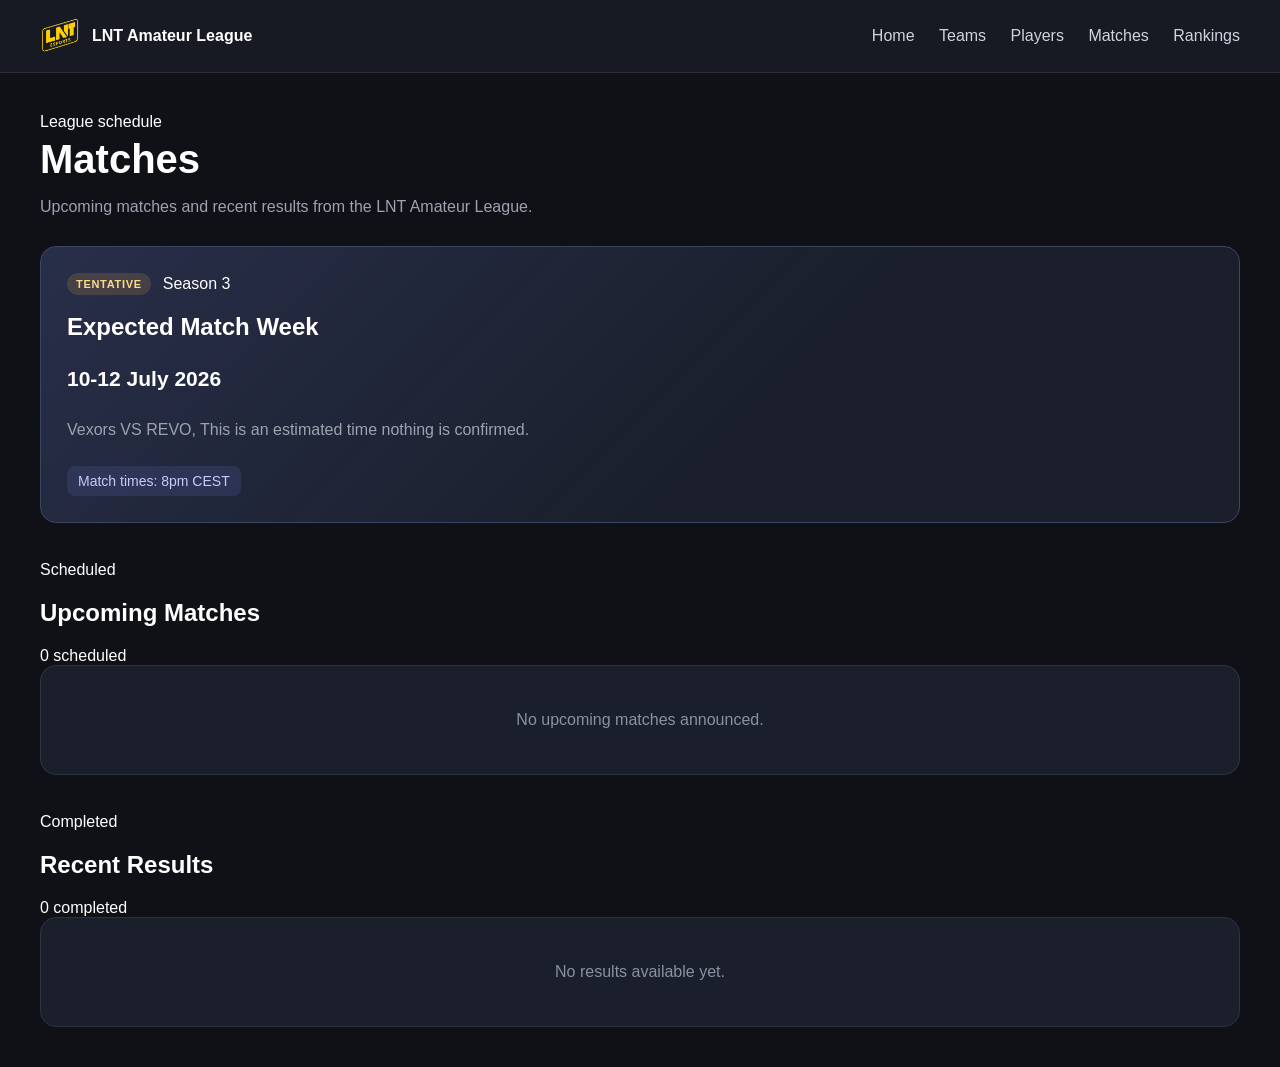
<file: matches.html>
<!DOCTYPE html>
<html lang="en">
<head>
  <meta charset="UTF-8">
  <meta name="viewport" content="width=device-width, initial-scale=1.0">

  <title>Matches | LNT Amateur League</title>

  <link rel="stylesheet" href="style.css">
</head>
<body>

<header class="topbar">
  <a href="index.html" class="brand">
    <img src="assets/logos/logo.png" alt="LNT Amateur League logo">
    <span>LNT Amateur League</span>
  </a>

  <nav>
    <a href="index.html">Home</a>
    <a href="teams.html">Teams</a>
    <a href="players.html">Players</a>
    <a href="matches.html">Matches</a>
    <a href="rankings.html">Rankings</a>
  </nav>
</header>

<main class="page">

  <div class="matches-heading">
    <span class="section-label">League schedule</span>

    <h1>Matches</h1>

    <p class="subtitle">
      Upcoming matches and recent results from the LNT Amateur League.
    </p>
  </div>

  <!-- Season 3 tentative schedule -->
  <section id="schedule-notice"></section>

  <!-- Upcoming matches -->
  <section class="matches-section">
    <div class="section-heading">
      <div>
        <span class="section-label">Scheduled</span>
        <h2>Upcoming Matches</h2>
      </div>

      <span id="upcoming-count" class="player-count"></span>
    </div>

    <div id="upcoming-matches" class="matches-list"></div>
  </section>

  <!-- Recent results -->
  <section class="matches-section">
    <div class="section-heading">
      <div>
        <span class="section-label">Completed</span>
        <h2>Recent Results</h2>
      </div>

      <span id="results-count" class="player-count"></span>
    </div>

    <div id="recent-results" class="matches-list"></div>
  </section>

</main>

<script src="data.js"></script>
<script src="script.js"></script>

</body>
</html>
</file>
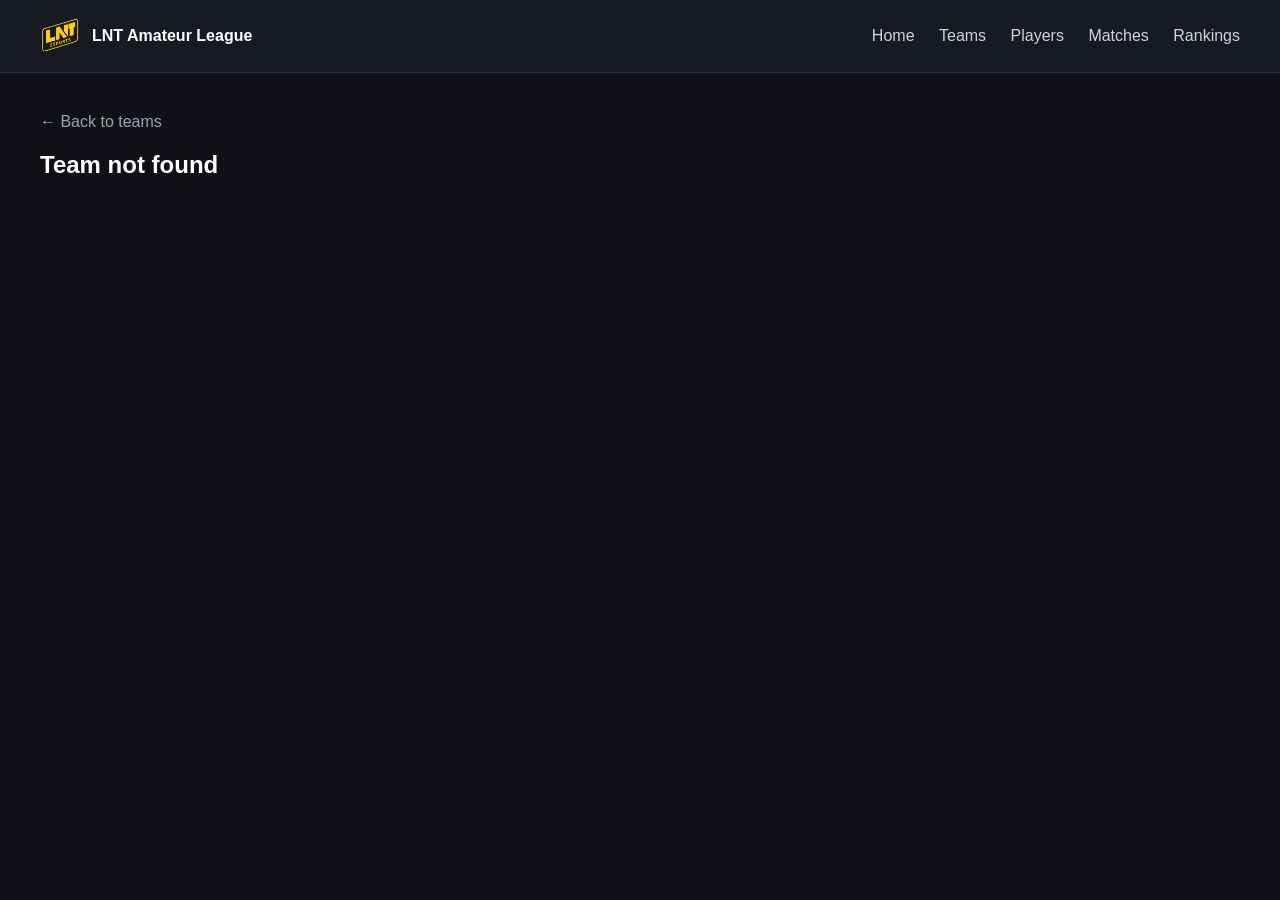
<file: team.html>
<!DOCTYPE html>
<html lang="en">
<head>
 <head>
  <meta charset="UTF-8">
  <meta name="viewport" content="width=device-width, initial-scale=1.0">

  <title>Team | LNT Amateur League</title>

  <link rel="stylesheet" href="style.css">
</head>
</head>
<body>

<header class="topbar">
  <a href="index.html" class="brand">
    <img src="assets/logos/logo.png" alt="LNT logo">
    <span>LNT Amateur League</span>
  </a>

  <nav>
    <a href="index.html">Home</a>
    <a href="teams.html">Teams</a>
    <a href="players.html">Players</a>
    <a href="matches.html">Matches</a>
    <a href="rankings.html">Rankings</a>
  </nav>
</header>

<main class="page">
  <a class="back-link" href="teams.html">← Back to teams</a>

  <section id="team-profile"></section>
</main>

<script src="data.js"></script>
<script src="script.js"></script>
</body>
</html>
</file>
<file: style.css>
body {
  margin: 0;
  font-family: Arial, sans-serif;
  background: #0f1117;
  color: #fff;
}

.topbar {
  display: flex;
  justify-content: space-between;
  align-items: center;
  padding: 16px 40px;
  background: #171a23;
  border-bottom: 1px solid #2a2f3a;
}

.brand {
  display: flex;
  align-items: center;
  gap: 12px;
  color: white;
  text-decoration: none;
  font-weight: bold;
}

.brand img {
  width: 40px;
  height: 40px;
  object-fit: contain;
}

nav a {
  color: #cfd3df;
  text-decoration: none;
  margin-left: 20px;
}

nav a:hover {
  color: white;
}

.page {
  padding: 40px;
}

.subtitle {
  color: #9ca3af;
}

.teams-grid {
  display: grid;
  grid-template-columns: repeat(auto-fit, minmax(220px, 1fr));
  gap: 20px;
  margin-top: 30px;
}

.team-card {
  background: #1a1f2b;
  border: 1px solid #2c3444;
  border-radius: 14px;
  padding: 24px;
  text-align: center;
  color: white;
  text-decoration: none;
  transition: 0.2s;
}

.team-card:hover {
  transform: translateY(-4px);
  border-color: #5b6cff;
}

.team-card img {
  width: 90px;
  height: 90px;
  object-fit: contain;
}

.team-card p,
.profile-header p {
  color: #9ca3af;
}

.team-card span {
  color: #7c8cff;
  font-weight: bold;
}

.back-link {
  color: #9ca3af;
  text-decoration: none;
}

.profile-header {
  display: flex;
  align-items: center;
  gap: 24px;
  background: #1a1f2b;
  border: 1px solid #2c3444;
  border-radius: 14px;
  padding: 30px;
  margin-top: 20px;
}

.profile-header img {
  width: 120px;
  height: 120px;
  object-fit: contain;
}

.roster-list {
  margin-top: 20px;
  background: #1a1f2b;
  border: 1px solid #2c3444;
  border-radius: 14px;
  overflow: hidden;
}

.player-row {
  display: flex;
  align-items: center;
  gap: 16px;
  padding: 14px 18px;
  border-bottom: 1px solid #2c3444;
}

.player-row:last-child {
  border-bottom: none;
}

.player-row img {
  width: 42px;
  height: 42px;
  border-radius: 50%;
}

.team-card {
  transition:
    transform 0.25s ease,
    border-color 0.25s ease,
    box-shadow 0.25s ease,
    opacity 0.25s ease;
}

.team-card:hover {
  transform: translateY(-10px);
  border-color: #7c8cff;
  box-shadow: 0 16px 35px rgba(0, 0, 0, 0.4);
}

.team-card:active {
  transform: translateY(-5px) scale(0.97);
}

.team-card-clicked {
  transform: scale(1.08);
  border-color: #7c8cff;
  box-shadow: 0 0 35px rgba(124, 140, 255, 0.5);
  z-index: 5;
}

.page-leaving .team-card:not(.team-card-clicked) {
  opacity: 0;
  transform: scale(0.92);
}

#team-profile {
  animation: profileEnter 0.5s ease;
}

@keyframes profileEnter {
  from {
    opacity: 0;
    transform: translateY(25px);
  }

  to {
    opacity: 1;
    transform: translateY(0);
  }
}

.players-heading {
  display: flex;
  align-items: flex-end;
  justify-content: space-between;
  gap: 24px;
}

.players-heading h1 {
  margin: 6px 0;
  font-size: 40px;
}

.players-controls {
  display: grid;
  grid-template-columns: 1fr 220px;
  gap: 14px;
  margin: 30px 0 18px;
}

.players-controls input,
.players-controls select {
  width: 100%;
  box-sizing: border-box;
  padding: 14px 16px;
  color: white;
  background: #1a1f2b;
  border: 1px solid #2c3444;
  border-radius: 10px;
  font: inherit;
  outline: none;
}

.players-controls input:focus,
.players-controls select:focus {
  border-color: #7c8cff;
  box-shadow: 0 0 0 3px rgba(124, 140, 255, 0.12);
}

.players-controls input::placeholder {
  color: #687082;
}

.players-table-wrapper {
  background: #1a1f2b;
  border: 1px solid #2c3444;
  border-radius: 16px;
  overflow: hidden;
}

.players-table {
  width: 100%;
  border-collapse: collapse;
}

.players-table th {
  padding: 14px 20px;
  color: #8991a3;
  background: #161a24;
  font-size: 12px;
  letter-spacing: 1px;
  text-align: left;
  text-transform: uppercase;
}

.players-table td {
  padding: 15px 20px;
  border-top: 1px solid #2c3444;
}

.player-table-row {
  transition:
    background 0.2s ease,
    transform 0.2s ease;
}

.player-table-row:hover {
  background: #202635;
}

.player-table-profile,
.player-team-link {
  display: flex;
  align-items: center;
  gap: 13px;
}

.player-table-profile img {
  width: 44px;
  height: 44px;
  object-fit: cover;
  border: 2px solid #343d50;
  border-radius: 50%;
}

.player-team-link {
  color: #d9dce5;
  text-decoration: none;
}

.player-team-link:hover {
  color: #7c8cff;
}

.player-team-link img {
  width: 32px;
  height: 32px;
  object-fit: contain;
}

.players-empty {
  padding: 50px 20px;
  color: #8991a3;
  text-align: center;
}

@media (max-width: 700px) {
  .players-heading {
    align-items: flex-start;
    flex-direction: column;
  }

  .players-controls {
    grid-template-columns: 1fr;
  }

  .players-table th:nth-child(3),
  .players-table td:nth-child(3) {
    display: none;
  }

  .players-table th,
  .players-table td {
    padding: 13px;
  }
}

/* =========================
   MATCHES PAGE
========================= */

.matches-heading h1 {
  margin: 6px 0;
  font-size: 40px;
}

.matches-section {
  margin-top: 38px;
}

.matches-list {
  display: grid;
  gap: 16px;
}

/* Tentative Season 3 notice */

.schedule-notice {
  margin-top: 30px;
  padding: 26px;
  background:
    linear-gradient(
      135deg,
      rgba(124, 140, 255, 0.14),
      transparent 60%
    ),
    #1a1f2b;
  border: 1px solid #3b4660;
  border-radius: 16px;
  animation: scheduleEnter 0.5s ease;
}

.schedule-notice-top {
  display: flex;
  align-items: center;
  gap: 12px;
}

.schedule-notice h2 {
  margin: 18px 0 8px;
}

.schedule-notice p {
  max-width: 700px;
  color: #9ca3af;
  line-height: 1.6;
}

.schedule-date {
  color: white !important;
  font-size: 21px;
  font-weight: bold;
}

.schedule-time {
  display: inline-block;
  margin-top: 8px;
  padding: 7px 11px;
  color: #c5ccff;
  background: rgba(124, 140, 255, 0.12);
  border-radius: 8px;
  font-size: 14px;
}

.tentative-status {
  color: #ffd98a;
  background: rgba(255, 190, 70, 0.14);
}

@keyframes scheduleEnter {
  from {
    opacity: 0;
    transform: translateY(20px);
  }

  to {
    opacity: 1;
    transform: translateY(0);
  }
}

/* Match cards */

.match-card {
  padding: 20px 24px;
  background: #1a1f2b;
  border: 1px solid #2c3444;
  border-radius: 16px;
  transition:
    transform 0.22s ease,
    border-color 0.22s ease,
    box-shadow 0.22s ease;
}

.match-card:hover {
  transform: translateY(-5px);
  border-color: #7c8cff;
  box-shadow: 0 14px 32px rgba(0, 0, 0, 0.3);
}

.match-information {
  display: flex;
  align-items: center;
  gap: 14px;
  color: #8991a3;
  font-size: 13px;
}

.match-information strong {
  color: #d9dce5;
}

.match-status {
  padding: 5px 9px;
  border-radius: 999px;
  font-size: 11px;
  font-weight: bold;
  letter-spacing: 0.7px;
  text-transform: uppercase;
}

.upcoming-status {
  color: #aeb8ff;
  background: rgba(124, 140, 255, 0.15);
}

.finished-status {
  color: #a6e3b8;
  background: rgba(80, 190, 120, 0.14);
}

.match-teams {
  display: grid;
  grid-template-columns: 1fr 100px 1fr;
  align-items: center;
  gap: 24px;
  margin: 25px 0;
}

.match-team {
  display: flex;
  align-items: center;
  justify-content: flex-end;
  gap: 16px;
  color: #d9dce5;
  font-size: 18px;
  font-weight: bold;
  text-decoration: none;
  transition:
    color 0.2s ease,
    transform 0.2s ease;
}

.match-team:hover {
  color: #7c8cff;
  transform: translateX(-4px);
}

.match-team-right {
  justify-content: flex-start;
}

.match-team-right:hover {
  transform: translateX(4px);
}

.match-team img {
  width: 58px;
  height: 58px;
  object-fit: contain;
}

.match-versus,
.match-score {
  display: flex;
  align-items: center;
  justify-content: center;
  gap: 9px;
  color: #687082;
  text-align: center;
}

.match-versus span {
  padding: 10px 13px;
  background: #141821;
  border: 1px solid #2c3444;
  border-radius: 9px;
  font-size: 13px;
  font-weight: bold;
}

.match-score strong {
  color: #8991a3;
  font-size: 29px;
}

.match-score .winning-score {
  color: white;
}

.match-winner {
  color: white;
}

.match-details {
  display: flex;
  justify-content: space-between;
  gap: 20px;
  padding-top: 15px;
  color: #687082;
  border-top: 1px solid #2c3444;
  font-size: 13px;
}

.matches-empty {
  padding: 45px 20px;
  color: #8991a3;
  background: #1a1f2b;
  border: 1px solid #2c3444;
  border-radius: 16px;
  text-align: center;
}

/* Matches page on phones */

@media (max-width: 700px) {
  .match-card {
    padding: 18px 14px;
  }

  .match-information {
    flex-wrap: wrap;
  }

  .match-teams {
    grid-template-columns: 1fr 45px 1fr;
    gap: 8px;
  }

  .match-team {
    flex-direction: column-reverse;
    gap: 9px;
    font-size: 14px;
    text-align: center;
  }

  .match-team-right {
    flex-direction: column;
  }

  .match-team img {
    width: 46px;
    height: 46px;
  }

  .match-team:hover,
  .match-team-right:hover {
    transform: none;
  }

  .match-details {
    flex-direction: column;
    gap: 5px;
  }

  .schedule-notice {
    padding: 20px;
  }
}

/* =========================
   RANKINGS PAGE
========================= */

.rankings-heading h1 {
  margin: 6px 0;
  font-size: 40px;
}

.rankings-notice {
  display: flex;
  align-items: flex-start;
  gap: 18px;
  margin: 30px 0 20px;
  padding: 20px;
  background: #1a1f2b;
  border: 1px solid #3b4660;
  border-radius: 14px;
  animation: rankingsEnter 0.5s ease;
}

.rankings-notice strong {
  display: block;
  margin-bottom: 6px;
}

.rankings-notice p {
  margin: 0;
  color: #9ca3af;
  line-height: 1.5;
}

.rankings-table-wrapper {
  margin-top: 25px;
  background: #1a1f2b;
  border: 1px solid #2c3444;
  border-radius: 16px;
  overflow-x: auto;
}

.rankings-table {
  width: 100%;
  min-width: 700px;
  border-collapse: collapse;
}

.rankings-table th {
  padding: 14px 20px;
  color: #8991a3;
  background: #161a24;
  font-size: 12px;
  letter-spacing: 1px;
  text-align: left;
  text-transform: uppercase;
}

.rankings-table td {
  padding: 16px 20px;
  border-top: 1px solid #2c3444;
}

.ranking-row {
  transition:
    background 0.2s ease,
    transform 0.2s ease;
}

.ranking-row:hover {
  background: #202635;
}

.ranking-position {
  display: grid;
  width: 32px;
  height: 32px;
  place-items: center;
  color: #cfd3df;
  background: #141821;
  border: 1px solid #343d50;
  border-radius: 9px;
  font-weight: bold;
}

.ranking-team {
  display: flex;
  align-items: center;
  gap: 14px;
  color: white;
  text-decoration: none;
}

.ranking-team:hover strong {
  color: #7c8cff;
}

.ranking-team img {
  width: 46px;
  height: 46px;
  object-fit: contain;
}

.ranking-team div {
  display: flex;
  flex-direction: column;
  gap: 4px;
}

.ranking-team span {
  color: #8991a3;
  font-size: 13px;
}

.ranking-wins {
  color: #a6e3b8;
  font-weight: bold;
}

.ranking-losses {
  color: #f0a4a4;
  font-weight: bold;
}

.positive-difference {
  color: #a6e3b8;
  font-weight: bold;
}

.negative-difference {
  color: #f0a4a4;
  font-weight: bold;
}

@keyframes rankingsEnter {
  from {
    opacity: 0;
    transform: translateY(20px);
  }

  to {
    opacity: 1;
    transform: translateY(0);
  }
}

@media (max-width: 700px) {
  .rankings-notice {
    flex-direction: column;
  }
}

/* =========================
   HOMEPAGE
========================= */

.home-page {
  width: min(1400px, calc(100% - 80px));
  margin: 0 auto;
  padding: 45px 0 70px;
}

.home-hero {
  position: relative;
  display: grid;
  grid-template-columns: 1.3fr 0.7fr;
  align-items: center;
  min-height: 460px;
  padding: 55px;
  background:
    radial-gradient(
      circle at 85% 30%,
      rgba(124, 140, 255, 0.2),
      transparent 35%
    ),
    linear-gradient(
      135deg,
      rgba(124, 140, 255, 0.12),
      transparent 55%
    ),
    #171c27;
  border: 1px solid #2c3444;
  border-radius: 24px;
  overflow: hidden;
}

.home-hero::before {
  position: absolute;
  top: -100px;
  right: -100px;
  width: 320px;
  height: 320px;
  background: rgba(124, 140, 255, 0.08);
  border-radius: 50%;
  content: "";
  filter: blur(10px);
}

.home-hero-content {
  position: relative;
  z-index: 2;
}

.home-season-label {
  display: inline-block;
  padding: 7px 12px;
  color: #c5ccff;
  background: rgba(124, 140, 255, 0.15);
  border: 1px solid rgba(124, 140, 255, 0.25);
  border-radius: 999px;
  font-size: 12px;
  font-weight: bold;
  letter-spacing: 1px;
  text-transform: uppercase;
}

.home-hero h1 {
  max-width: 750px;
  margin: 20px 0;
  font-size: clamp(42px, 6vw, 76px);
  line-height: 1.02;
}

.home-hero h1 span {
  display: block;
  color: #8e9aff;
}

.home-hero-content > p {
  max-width: 650px;
  color: #a8afbd;
  font-size: 18px;
  line-height: 1.7;
}

.home-hero-buttons {
  display: flex;
  flex-wrap: wrap;
  gap: 14px;
  margin-top: 30px;
}

.primary-button,
.secondary-button {
  display: inline-flex;
  align-items: center;
  justify-content: center;
  padding: 14px 22px;
  border-radius: 10px;
  font-weight: bold;
  text-decoration: none;
  transition:
    transform 0.2s ease,
    background 0.2s ease,
    border-color 0.2s ease;
}

.primary-button {
  color: white;
  background: #6978f5;
  border: 1px solid #7c8cff;
}

.secondary-button {
  color: #d9dce5;
  background: #1a1f2b;
  border: 1px solid #343d50;
}

.primary-button:hover,
.secondary-button:hover {
  transform: translateY(-3px);
}

.primary-button:hover {
  background: #7c8cff;
}

.secondary-button:hover {
  border-color: #7c8cff;
}

.home-hero-logo {
  position: relative;
  display: grid;
  min-height: 300px;
  place-items: center;
}

.home-hero-logo img {
  position: relative;
  z-index: 2;
  width: min(260px, 90%);
  max-height: 260px;
  object-fit: contain;
  animation: homeLogoFloat 4s ease-in-out infinite;
}

.home-logo-glow {
  position: absolute;
  width: 240px;
  height: 240px;
  background: rgba(124, 140, 255, 0.2);
  border-radius: 50%;
  filter: blur(45px);
}

@keyframes homeLogoFloat {
  0%,
  100% {
    transform: translateY(0);
  }

  50% {
    transform: translateY(-12px);
  }
}

.home-statistics {
  display: grid;
  grid-template-columns: repeat(4, 1fr);
  gap: 16px;
  margin-top: 22px;
}

.home-stat-card {
  padding: 22px;
  background: #171c27;
  border: 1px solid #2c3444;
  border-radius: 14px;
}

.home-stat-card span {
  color: white;
  font-size: 24px;
  font-weight: bold;
}

.home-stat-card p {
  margin: 7px 0 0;
  color: #8991a3;
  font-size: 14px;
}

.home-section {
  margin-top: 60px;
}

.home-section-heading {
  display: flex;
  align-items: flex-end;
  justify-content: space-between;
  gap: 20px;
  margin-bottom: 20px;
}

.home-section-heading h2 {
  margin: 7px 0 0;
  font-size: 30px;
}

.section-link {
  color: #9da8ff;
  font-size: 14px;
  font-weight: bold;
  text-decoration: none;
}

.section-link:hover {
  color: white;
}

.home-schedule-card {
  display: flex;
  align-items: center;
  justify-content: space-between;
  gap: 30px;
  padding: 28px;
  background:
    linear-gradient(
      135deg,
      rgba(124, 140, 255, 0.12),
      transparent 60%
    ),
    #171c27;
  border: 1px solid #3b4660;
  border-radius: 17px;
}

.home-schedule-main {
  display: flex;
  align-items: flex-start;
  gap: 18px;
}

.home-schedule-main h3 {
  margin: 0 0 6px;
}

.home-schedule-main p {
  max-width: 750px;
  margin: 7px 0 0;
  color: #9ca3af;
  line-height: 1.6;
}

.home-schedule-main .home-schedule-date {
  color: white;
  font-size: 19px;
  font-weight: bold;
}

.home-schedule-time {
  min-width: 130px;
  padding: 16px;
  background: #121620;
  border: 1px solid #2c3444;
  border-radius: 12px;
  text-align: center;
}

.home-schedule-time span {
  display: block;
  margin-bottom: 5px;
  color: #8991a3;
  font-size: 12px;
  text-transform: uppercase;
}

.home-schedule-time strong {
  color: #c5ccff;
  font-size: 20px;
}

.home-teams-grid {
  display: grid;
  grid-template-columns: repeat(3, 1fr);
  gap: 18px;
}

.home-team-card {
  padding: 22px;
  color: white;
  background: #171c27;
  border: 1px solid #2c3444;
  border-radius: 16px;
  text-decoration: none;
  transition:
    transform 0.25s ease,
    border-color 0.25s ease,
    box-shadow 0.25s ease,
    opacity 0.25s ease;
}

.home-team-card:hover {
  transform: translateY(-7px);
  border-color: #7c8cff;
  box-shadow: 0 16px 35px rgba(0, 0, 0, 0.3);
}

.home-team-logo {
  display: grid;
  width: 90px;
  height: 90px;
  place-items: center;
  background: #121620;
  border: 1px solid #2c3444;
  border-radius: 14px;
}

.home-team-logo img {
  width: 70px;
  height: 70px;
  object-fit: contain;
}

.home-team-info h3 {
  margin: 18px 0 6px;
  font-size: 19px;
}

.home-team-info p {
  margin: 0;
  color: #8991a3;
}

.home-team-bottom {
  display: flex;
  justify-content: space-between;
  margin-top: 20px;
  padding-top: 15px;
  color: #8991a3;
  border-top: 1px solid #2c3444;
  font-size: 13px;
}

.home-team-bottom strong {
  color: #8e9aff;
}

.home-team-card-clicked {
  transform: scale(1.06);
  border-color: #7c8cff;
  box-shadow: 0 0 35px rgba(124, 140, 255, 0.45);
  z-index: 5;
}

.home-page-leaving .home-team-card:not(
  .home-team-card-clicked
) {
  opacity: 0;
  transform: scale(0.94);
}

.home-match-list {
  display: grid;
  gap: 16px;
}

.home-empty-matches {
  padding: 36px;
  background: #171c27;
  border: 1px solid #2c3444;
  border-radius: 16px;
  text-align: center;
}

.home-empty-matches h3 {
  margin: 18px 0 8px;
}

.home-empty-matches p {
  color: #8991a3;
  line-height: 1.6;
}

.home-empty-matches a {
  display: inline-block;
  margin-top: 10px;
  color: #8e9aff;
  font-weight: bold;
  text-decoration: none;
}

.home-match-card {
  display: grid;
  grid-template-columns: 170px 1fr 120px;
  align-items: center;
  gap: 20px;
  padding: 22px;
  background: #171c27;
  border: 1px solid #2c3444;
  border-radius: 16px;
}

.home-match-date {
  display: flex;
  flex-direction: column;
  gap: 5px;
  color: #8991a3;
}

.home-match-date strong {
  color: white;
}

.home-match-teams {
  display: grid;
  grid-template-columns: 1fr 50px 1fr;
  align-items: center;
  gap: 16px;
}

.home-match-teams > div {
  display: flex;
  align-items: center;
  gap: 12px;
}

.home-match-teams > div:first-child {
  justify-content: flex-end;
}

.home-match-teams img {
  width: 45px;
  height: 45px;
  object-fit: contain;
}

.home-match-teams > strong {
  color: #687082;
  text-align: center;
}

.home-match-format {
  color: #8991a3;
  text-align: right;
}

.site-footer {
  display: flex;
  align-items: center;
  justify-content: space-between;
  padding: 25px 40px;
  color: #8991a3;
  background: #12151d;
  border-top: 1px solid #2a2f3a;
}

.site-footer div {
  display: flex;
  align-items: center;
  gap: 10px;
  color: white;
  font-weight: bold;
}

.site-footer img {
  width: 32px;
  height: 32px;
  object-fit: contain;
}

@media (max-width: 950px) {
  .home-page {
    width: min(100% - 32px, 1400px);
  }

  .home-hero {
    grid-template-columns: 1fr;
    padding: 38px;
  }

  .home-hero-logo {
    min-height: 220px;
    margin-top: 20px;
  }

  .home-statistics {
    grid-template-columns: repeat(2, 1fr);
  }

  .home-teams-grid {
    grid-template-columns: repeat(2, 1fr);
  }

  .home-match-card {
    grid-template-columns: 1fr;
  }

  .home-match-date,
  .home-match-format {
    text-align: center;
  }
}

@media (max-width: 650px) {
  .home-page {
    width: min(100% - 24px, 1400px);
    padding-top: 24px;
  }

  .home-hero {
    padding: 26px 20px;
    border-radius: 17px;
  }

  .home-hero h1 {
    font-size: 42px;
  }

  .home-hero-content > p {
    font-size: 16px;
  }

  .home-hero-buttons {
    flex-direction: column;
  }

  .home-statistics,
  .home-teams-grid {
    grid-template-columns: 1fr;
  }

  .home-section-heading {
    align-items: flex-start;
    flex-direction: column;
  }

  .home-schedule-card,
  .home-schedule-main {
    align-items: flex-start;
    flex-direction: column;
  }

  .home-schedule-time {
    width: 100%;
    box-sizing: border-box;
  }

  .home-match-teams {
    grid-template-columns: 1fr 35px 1fr;
  }

  .home-match-teams > div {
    flex-direction: column;
    text-align: center;
  }

  .home-match-teams > div:first-child {
    justify-content: center;
  }

  .site-footer {
    align-items: flex-start;
    flex-direction: column;
    gap: 12px;
    padding: 25px 20px;
  }
}

.player-country {
  color: #9ca3af;
}

.country-display {
  display: flex;
  align-items: center;
  gap: 9px;
}

.country-flag {
  font-size: 20px;
}

.player-row-info {
  display: flex;
  flex-direction: column;
  gap: 5px;
}

.player-row-info strong {
  color: white;
  font-size: 16px;
}

.player-row-info span {
  color: #8991a3;
  font-size: 13px;
}

/* =========================
   ADMIN LOGIN
========================= */

.auth-page {
  display: grid;
  min-height: 100vh;
  padding: 24px;
  box-sizing: border-box;
  place-items: center;
}

.auth-card {
  width: min(100%, 420px);
  padding: 36px;
  box-sizing: border-box;
  background: #171c27;
  border: 1px solid #2c3444;
  border-radius: 20px;
  box-shadow: 0 25px 60px rgba(0, 0, 0, 0.35);
}

.auth-logo {
  width: 75px;
  height: 75px;
  margin-bottom: 20px;
  object-fit: contain;
}

.auth-card h1 {
  margin: 8px 0;
}

.auth-card > p {
  color: #9ca3af;
  line-height: 1.5;
}

.auth-form {
  display: flex;
  flex-direction: column;
  gap: 10px;
  margin-top: 25px;
}

.auth-form label {
  margin-top: 8px;
  color: #cfd3df;
  font-size: 14px;
  font-weight: bold;
}

.auth-form input {
  padding: 13px 14px;
  color: white;
  background: #10141d;
  border: 1px solid #343d50;
  border-radius: 9px;
  font: inherit;
  outline: none;
}

.auth-form input:focus {
  border-color: #7c8cff;
  box-shadow: 0 0 0 3px rgba(124, 140, 255, 0.12);
}

.auth-form button,
.logout-button {
  padding: 13px 18px;
  color: white;
  background: #6978f5;
  border: 1px solid #7c8cff;
  border-radius: 9px;
  cursor: pointer;
  font: inherit;
  font-weight: bold;
}

.auth-form button {
  margin-top: 14px;
}

.auth-form button:disabled {
  cursor: wait;
  opacity: 0.65;
}

.auth-error {
  padding: 11px;
  color: #ffd1d1;
  background: rgba(220, 70, 70, 0.12);
  border: 1px solid rgba(220, 70, 70, 0.3);
  border-radius: 8px;
}

.auth-back {
  display: inline-block;
  margin-top: 22px;
  color: #9da8ff;
  text-decoration: none;
}

.admin-placeholder {
  margin-top: 25px;
  padding: 28px;
  background: #171c27;
  border: 1px solid #2c3444;
  border-radius: 16px;
}

.password-warning {
  padding: 13px;
  color: #fff;
  background: rgba(214, 168, 0, 0.22);
  border: 1px solid #d6a800;
  border-radius: 9px;
}

.change-password-form {
  max-width: 500px;
  margin-top: 28px;
  padding-top: 24px;
  border-top: 1px solid #2c3444;
}

.change-password-form h3 {
  margin: 0 0 8px;
}

.change-password-form small {
  color: #9ca3af;
  margin-bottom: 4px;
}

.auth-success {
  padding: 11px;
  color: #d8ffe2;
  background: rgba(72, 190, 110, 0.14);
  border: 1px solid rgba(72, 190, 110, 0.35);
  border-radius: 8px;
}
</file>
